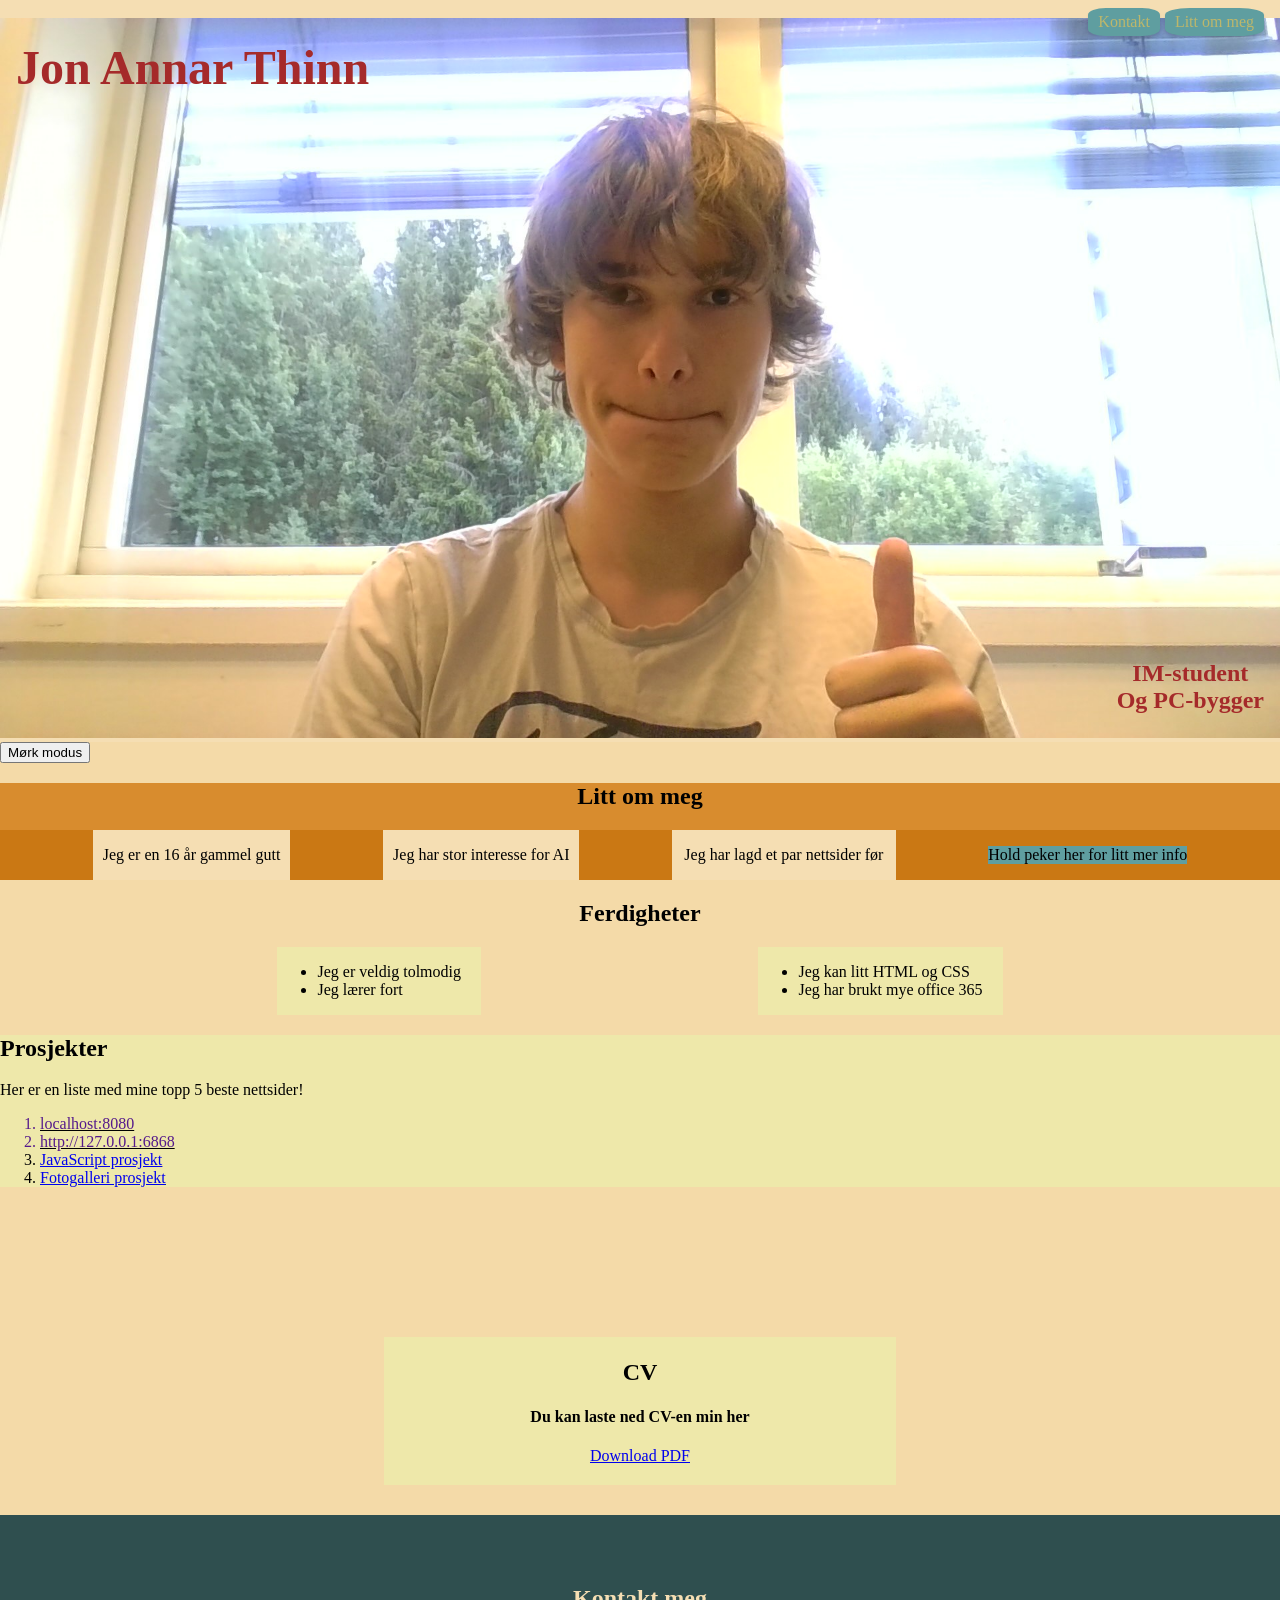
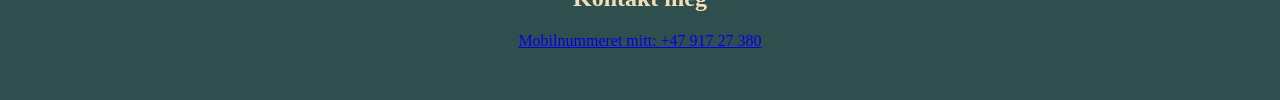
<file: index.html>
<!DOCTYPE html>
<html lang="nb">
<head>
    <meta charset="UTF-8">
    <meta name="viewport" content="width=device-width, initial-scale=1.0">
    <title>Portfolio</title>
    <link rel="stylesheet" href="CSS/style.css">
    <link rel="stylesheet" href="overgang.css">
    <script src="JS/script.js"></script>
</head>
<body>

    <header>
        <div class="hodetekstogbilde">
            <h1 class="top-left">Jon Annar Thinn</h1><br>
            <div class="top-right">
                <a href="#kontaktmeg" id="kontaktmegtopp">Kontakt</a>
                <a href="#littommeg" id="littommegtopp">Litt om meg</a>
            </div>
            <h2 class="bottom-right">IM-student<br>Og PC-bygger</h2>
            <img id="tommeloppbilde" src="BILDER/JonAnnar.jpg" alt="Her er jeg">
        </div>
    </header>
    <main>
        <button onclick="darkmode()">Mørk modus</button>
        <article id="littommegselvartikkel">
            <h2 id="littommeg">Litt om meg</h2>        
            <div id="littommegselv">
                <div id="alder">
                <p>Jeg er en 16 år gammel gutt</p>
                <p>Jeg ble født i 2010</p>
                </div>
                <div id="AIinteresse">
                <p>Jeg har stor interesse for AI</p>
                <p>Jeg har interessert meg i AI<br>for omtrent to år nå, jeg har<br>testet mye forskjellig som<br>å kjøre AI lokalt, vibekode,<br>og bruke AI til å forbedre<br>kode/programmerings<br>ferdighetene mine.</p>
                </div>
                <div id="nettside-laging">
                <p>Jeg har lagd et par nettsider før</p>
                <p>Jeg har ikke lagd så mange<br>nettsider før, men nå i det siste<br>har jeg startet å lage en god del,<br>både tulle nettsider, og til <br>oppgaver på skolen.</p>
                </div>
                <p id="merinfo">Hold peker her for litt mer info</p>
            </div>
        </article>
        <h2 id="ferdigheter">Ferdigheter</h2>
        <article id="ferdigheterogslikt">
            <div class="ferdigheterboks" id="venstreferdigheter">
            <ul>
               <li>Jeg er veldig tolmodig</li>
               <li>Jeg lærer fort</li>
            </ul>
            </div>
            <div class="ferdigheterboks" id="høyreferdigheter">
            <ul>
                <li>Jeg kan litt HTML og CSS</li>
                <li>Jeg har brukt mye office 365</li>
            </ul>
            </div>
        </article>
        <article id="prosjekter">
            <h2>Prosjekter</h2>
            <p>Her er en liste med mine topp 5 beste nettsider!</p>
            <ol id="listemednettsider">
                <li class="klikkbar" tabindex="0">localhost:8080</li>
                <li class="klikkbar" tabindex="0">http://127.0.0.1:6868</li>
                <li><a href="flerehtml/jsprosjekt.html">JavaScript prosjekt</a></li>
                <li><a href="flerehtml/foto.html" onclick="nathanielside()">Fotogalleri prosjekt</a></li>
            </ol>
        </article>
        <article id="CVartikkel">
            <h2>CV</h2>
            <h4>Du kan laste ned CV-en min her</h4> 
            <a href="CV/CV-Thinn.pdf" download="CV-Thinn.pdf">Download PDF</a>
        </article>
    </main>
    <footer id="fot">
        <article>
            <h2 id="kontaktmeg">Kontakt meg</h2>
            <a href="tel:+4791727380">Mobilnummeret mitt: +47 917 27 380</a>
        </article>
    </footer>

</body>
</html>
</file>
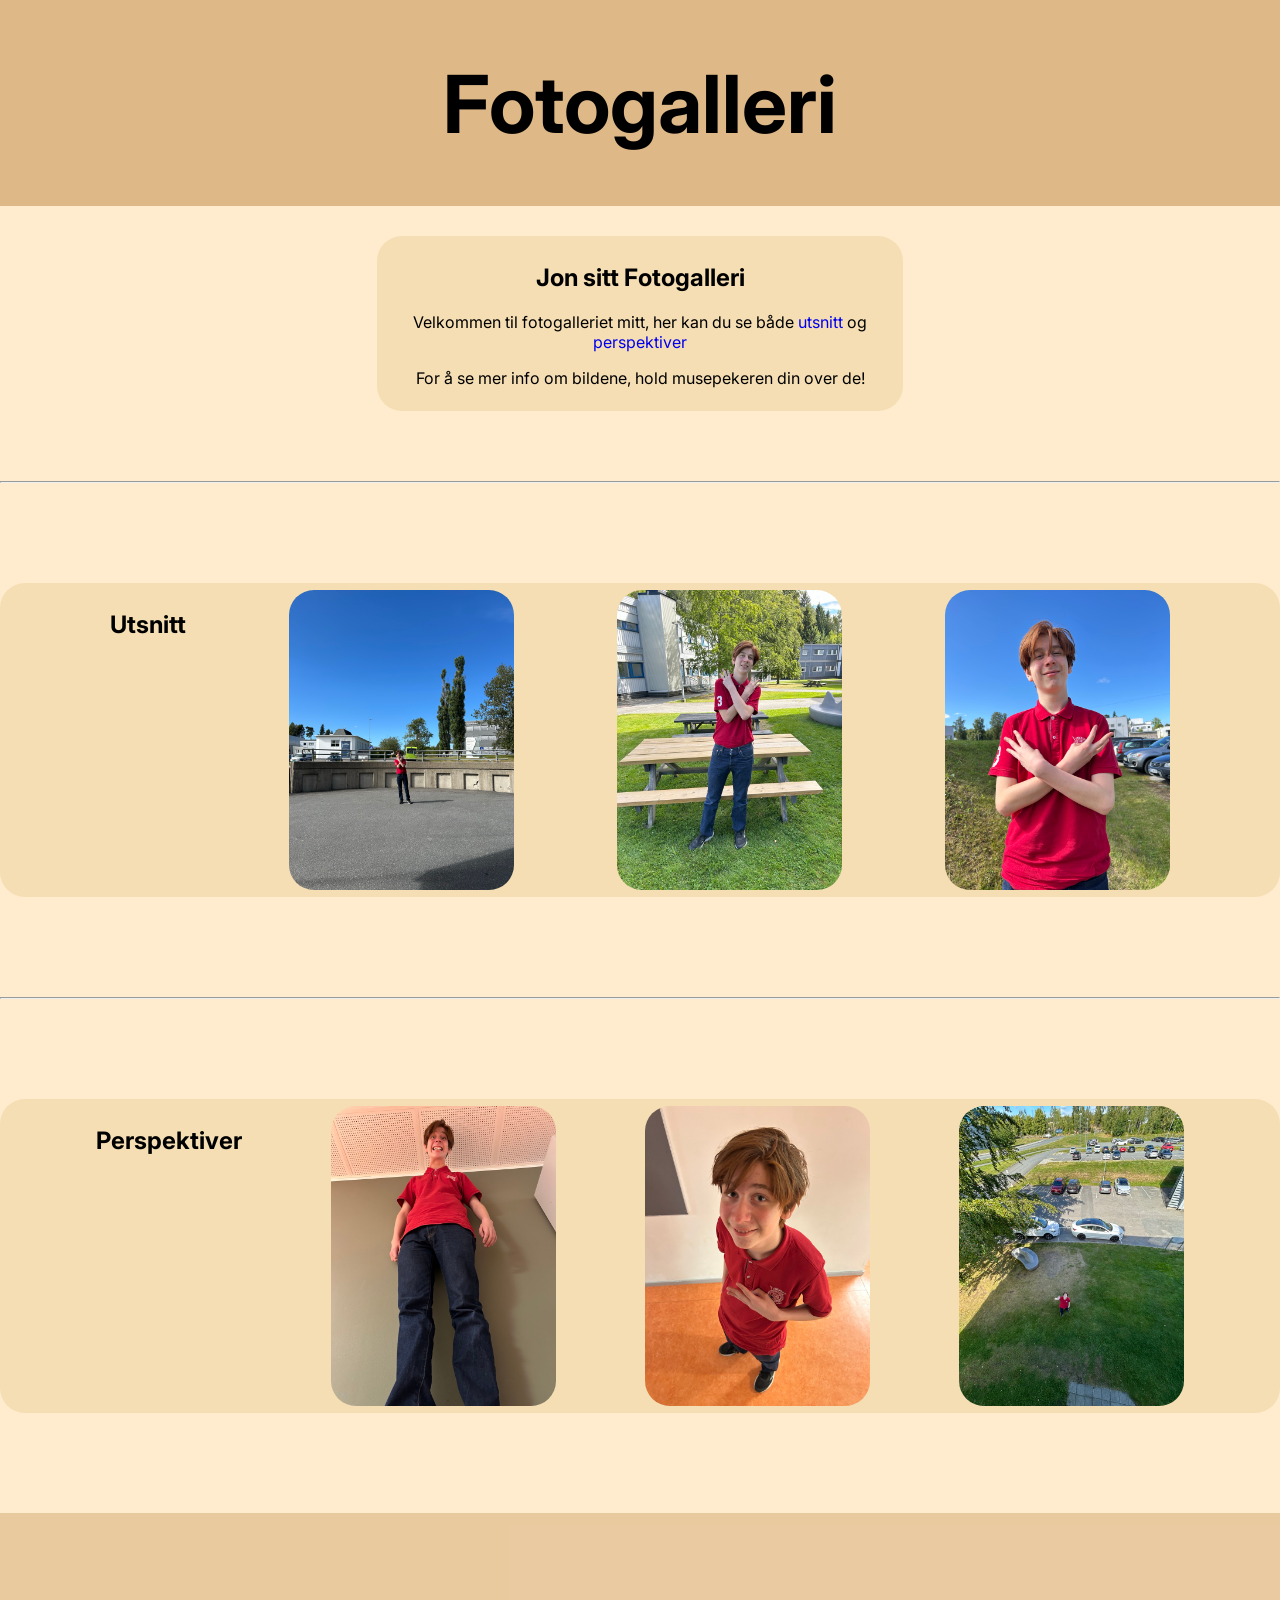
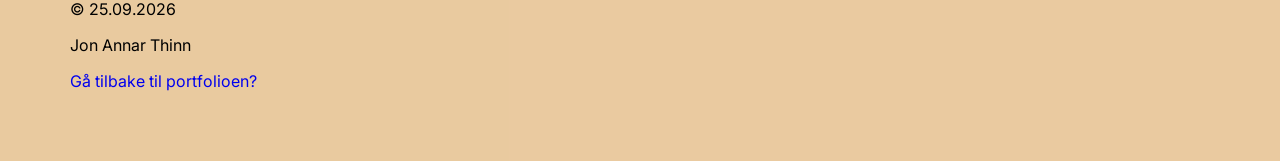
<file: flerehtml/foto.html>
<!DOCTYPE html>
<!--Her har jeg byttet språket til Norsk bokmål-->
<html lang="nb">
<head>
    <meta charset="UTF-8">
    <meta name="viewport" content="width=device-width, initial-scale=1.0">
    <title>Fotogalleri</title>
    <!--Her har jeg linket til css filen min slik at nettsiden ser fin ut-->
    <link rel="stylesheet" href="css-til-foto/css-til-foto.css">
    <link rel="stylesheet" href="..//overgang.css">
</head>
<body>
    <header>
        <h1>Fotogalleri</h1>
    </header>
    
    <main>
        <section id="introduksjon">
            <h2>Jon sitt Fotogalleri</h2>
            <!--Her er det to klikkbare ord som tar deg til den delen av nettsiden som ordet sier. Den gjør dette ved å utnytte id spesifike lenker-->
            <p>Velkommen til fotogalleriet mitt, her kan du se både <a href="#utsnitt">utsnitt</a> og <a href="#perspektiver">perspektiver</a></p>
            <!--her valgte jeg å gi beskjed om at man kan få mer info om bildene til alle de som ikke vet-->
            <p>For å se mer info om bildene, hold musepekeren din over de!</p>
        </section>
        <hr>
        <!--jeg ga hele seksjonen en id slik at jeg kan gjøre den veldig fin og gi den kule effekter i CSS filen-->
        <section id="utsnitt">
            <h2>Utsnitt</h2>
            <article>
                
                <img src="bilder/Nathaniel_utot_1IMA.jpg" alt="Ultratotal bilde av Nathaniel">
                <!--Har har jeg lagd en usortert liste som viser alt om kamerainnstillinger og slikt-->
                <ul>
                    <li>Ultra total</li>
                    <li>Normalperspektiv</li>
                    <li>ISO 50</li>
                    <li>f1,5</li>
                    <li>1/3356s</li>
                </ul>
                
            </article>
            <article>
                
                <img src="bilder/totalbilde.jpg" alt="Total bilde av Nathaniel">
                <!--Har har jeg lagd en usortert liste som viser alt om kamerainnstillinger og slikt-->
                <ul>
                    <li>Total</li>
                    <li>Normalperspektiv</li>
                    <li>ISO 50</li>
                    <li>f1,5</li>
                    <li>1/880s</li>
                </ul>
                
            </article>
            <article>
                              
                <img src="bilder/Nathaniel_htot_1IMA.jpg" alt="Halv total bilde av Nathaniel">
                <!--Har har jeg lagd en usortert liste som viser alt om kamerainnstillinger og slikt-->
                <ul>
                    <li>Halv total</li>
                    <li>Normalperspektiv</li>
                    <li>ISO 50</li>
                    <li>f1,5</li>
                    <li>1/2008s</li>
                </ul>
                
            </article>
        </section>
        <hr>
        <!--jeg ga hele seksjonen en id slik at jeg kan gjøre den veldig fin og gi den kule effekter i CSS filen-->
        <section id="perspektiver">
            <h2>Perspektiver</h2>
            <article>
                
                <img src="bilder/froskeperspektiv.jpg" alt="Froskeperspektiv bilde av Nathaniel">
                <!--Har har jeg lagd en usortert liste som viser alt om kamerainnstillinger og slikt-->
                <ul>
                    <li>Total</li>
                    <li>Froskeperspektiv</li>
                    <li>ISO 500</li>
                    <li>f1,5</li>
                    <li>1/33s</li>
                </ul>
                
            </article>
            <article>
                
                <img src="bilder/overvinklet.jpg" alt="Overvinklet bilde av Nathaniel">
                <!--Har har jeg lagd en usortert liste som viser alt om kamerainnstillinger og slikt-->
                <ul>
                    <li>Total</li>
                    <li>Overvinklet</li>
                    <li>ISO 500</li>
                    <li>f1,5</li>
                    <li>1/50s</li>
                </ul>
                
            </article>
            <article>
                               
                <img src="bilder/fugleperspektiv.jpg" alt="Fugleperspektiv bilde av Nathaniel">
                <!--Har har jeg lagd en usortert liste som viser alt om kamerainnstillinger og slikt-->
                <ul>
                    <li>Ultra total</li>
                    <li>Fugleperspektiv</li>
                    <li>ISO 32</li>
                    <li>f2,4</li>
                    <li>1/182s</li>
                </ul>
                
            </article>
        </section>


    </main>

    <footer>
        <!--jeg fant ut hvordan man lager copyright tegn fra HTML filen til Karoline for ikke så lenge siden-->
        <p>&copy; 25.09.2026 </p>
        <p>Jon Annar Thinn</p>
        <a href="../index.html">Gå tilbake til portfolioen?</a>
    </footer>
</body>
</html>
</file>
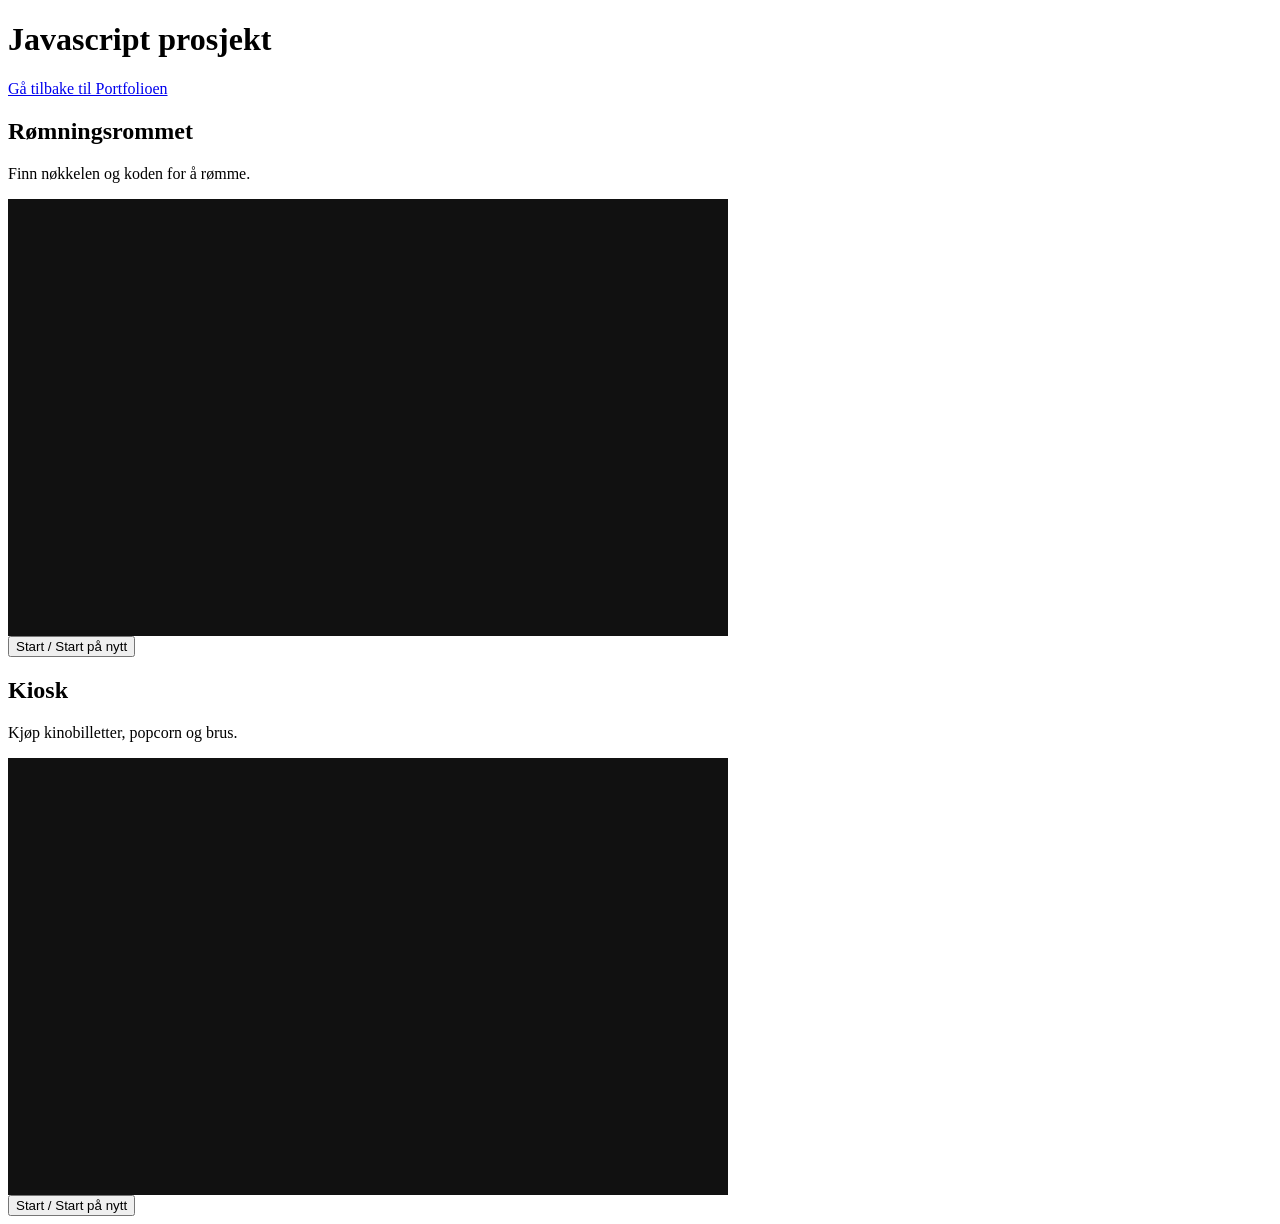
<file: flerehtml/jsprosjekt.html>
<!DOCTYPE html>
<html lang="en">
<head>
    <meta charset="UTF-8">
    <meta name="viewport" content="width=device-width, initial-scale=1.0">
    <title>javascriptprosjekt</title>
    <script src="JS/terminal.js"></script>
    <link rel="stylesheet" href="css-til-jsprosjekt/js.css">
    <link rel="stylesheet" href="..//overgang.css">
</head>
<body>
    <h1>Javascript prosjekt</h1>
    <a href="../index.html">Gå tilbake til Portfolioen</a>
    <section class="prosjekt">
  <h2>Rømningsrommet</h2>
  <p>Finn nøkkelen og koden for å rømme.</p>
  <div class="terminal">
    <div class="output"></div>
    <input class="input" autocomplete="off">
  </div>
  <button onclick="startSpill(this, 'romningsrom.js')">Start / Start på nytt</button>
</section>

<section class="prosjekt">
  <h2>Kiosk</h2>
  <p>Kjøp kinobilletter, popcorn og brus.</p>
  <div class="terminal">
    <div class="output"></div>
    <input class="input" autocomplete="off">
  </div>
  <button onclick="startSpill(this, 'kiosk.js')">Start / Start på nytt</button>
</section>
</body>
</html>
</file>
<file: CSS/style.css>
header{
    display: flex;
    background-color: wheat;
}

#fot{
    display: flex;
    justify-content: center;
    background-color: darkslategray;
    color: wheat;
    padding: 50px;
    text-align: center;
}

#tommeloppbilde{
    height:max-content;
    width: 100%;
    flex-wrap: wrap;
    margin-left: auto;
}

#littommegselv{
    display: flex;
    flex-wrap: wrap;
    background-color: rgb(202, 120, 20);
    justify-content:space-evenly;
    height: 50px;
    overflow: hidden;
    transition: height 1.5s ease;
    text-align: center;
    align-items: flex-start;
    
}

#littommegselv:hover{
    height: 200px;
}

html{
    scroll-behavior: smooth;
    margin: 0;
    padding: 0;
}

#littommegselvartikkel{
    text-align: center;
    background-color: rgb(216, 140, 46);
    margin: 0;
    padding: 0;
}

#littommeg{
    background-color: rgb(216,140,46);
}

body{
    
    margin: 0;
    padding: 0;
    background-color: rgba(228, 160, 33, 0.389);
}

.dark-mode{
    background-color: black;
    color: white;
    .hodetekstogbilde{
        background-color: rgb(0, 0, 0);
    }
    #AIinteresse{
        background-color: rgb(101, 92, 75);
    }
    #nettside-laging{
        background-color: rgb(101, 92, 75);
    }
    #alder{
        background-color: rgb(101, 92, 75);
    }
    #littommegselvartikkel{
        background-color: rgb(88, 57, 19);
    }
    #littommegselv{
        background-color: rgb(75, 49, 17);
    }
    #littommeg{
        background-color: rgb(88, 57, 19);
    }
    .ferdigheterboks{
        background-color: rgb(78, 77, 56);
    }
    #prosjekter{
        background-color: rgb(78, 77, 56);
    }
    a{
        color: rgb(154, 154, 246);
    }
    .klikkbar{
        color: rgb(154, 154, 246);
    }
    #CVartikkel{
        background-color: rgb(78, 77, 56);
    }
}

#nettside-laging{
    background-color: wheat;
    padding-left: 10px;
    padding-right: 10px;
}

#AIinteresse{
    background-color: wheat;
    padding-left: 10px;
    padding-right: 10px;
}

#alder{
    background-color: wheat;
    padding-left: 10px;
    padding-right: 10px;
}

.hodetekstogbilde{
    text-align: center;
    h1{
        font-size: 3rem;
    }
    position: relative;
    color: brown;
    margin: 0;
    padding: 0;
}

.top-left{
    position: absolute;
    top: 8px;
    left: 16px;
}

.bottom-right{
    position: absolute;
    bottom: 8px;
    right: 16px;
}

.top-right{
    position: absolute;
    top: 8px;
    right: 16px;
    display: flex;
    gap: 5px;
}

#kontaktmegtopp{
    text-decoration: none;
    color: darkkhaki;
    background-color: cadetblue;
    text-align: center;
    padding: 5px 10px;
    border-radius: 25%;
    box-shadow: 0 2px 3px rgba(0, 0, 0, 0.1);
    transition: 0.3s ease, transform 0.2s ease;
}


#littommegtopp{
    text-decoration: none;
    color: darkkhaki;
    background-color: cadetblue;
    text-align: center;
    padding: 5px 10px;
    border-radius: 25%;
    box-shadow: 0 2px 3px rgba(0, 0, 0, 0.1);
    transition: 0.3s ease, transform 0.2s ease;
}

#littommegtopp:hover{
    background-color: rgb(70, 116, 118);
    transform: scale(1.1);
}

#kontaktmegtopp:hover{
    background-color: rgb(70, 116, 118);
    transform: scale(1.1);
}

#kontaktmegtopp:active{
    transform: scale(0.9);
}

#littommegtopp:active{
    transform: scale(0.9);
}

#merinfo{
    background-color: cadetblue;
    cursor: grabbing;
}

#ferdigheterogslikt{
    display: flex;
    flex-wrap: wrap;
    flex-direction: row;
    align-items: center;
    justify-content: space-evenly;

}
#ferdigheter{
    text-align: center;
}

#listemednettsider{
    text-decoration: underline;
}

.klikkbar{
    color: #551A8B;
    cursor: pointer;
    max-width: 1px;
}

main{
    max-width: 1400px;
    margin-inline: auto;
}

.ferdigheterboks{
    background-color: palegoldenrod;
    padding-right: 20px;
}

#CVartikkel{
    background-color: palegoldenrod;
    max-width: 40%;
    margin-inline: auto;
    text-align: center;
    margin-bottom: 30px;
    margin-top: 150px;
    padding-bottom: 20px;
    padding-top: 2px;
}

#prosjekter{
    background-color: palegoldenrod;
    margin-inline: auto;

}
</file>
<file: overgang.css>
@view-transition {
  navigation: auto;
}
</file>
<file: flerehtml/css-til-foto/css-til-foto.css>
/*her importerte jeg en font fra google som heter inter*/
@import url('https://fonts.googleapis.com/css2?family=Inter:ital,opsz,wght@0,14..32,100..900;1,14..32,100..900&display=swap');

html{
    /*jeg tok scroll behavior smooth fordi jeg har to a linker som frakter deg rundt i siden, og jeg ville at den skulle smooth bla deg nedover*/
    scroll-behavior: smooth;
}

body{
    /*margin og padding på null for å unngå problemer i koden*/
    margin: 0;
    padding: 0;
    /*her bruker jeg font inter som ble importert over, og hvis den ikke fungerer bruker den standar som er sans serif*/
    font-family: 'Inter',sans-serif;
    background-color: blanchedalmond;
}
/* Jakob hjalp meg her fordi jeg med et uhell redigerte på header når jeg skulle endre noe på body*/
header{
    background-color: burlywood;
    /*her har jeg tatt padding 1px fordi uten padding ser header veldig stygg ut, og jeg ville ha bittelitt mer header*/
    padding: 1px;
    font-size: 40px;
    /*text align for å få teksen i midten.*/
    text-align: center;
}

main{
    /*her har jeg tatt margin 30px auto for at ingenting skal være klistra til siden i main*/
    margin: 30px auto;
    /*jeg tok max width 1400px slik at alt blir litt mer i midten av siden*/
    max-width: 1400px;
}

#introduksjon{
    padding: 7px;
    background-color: wheat;
    text-align: center;
    /*her tok jeg border radius for å få det til å se penere ut*/
    border-radius: 25px;
    /*jeg ville ikke at den lille indtroduksjons boksen skulle strekke seg over hele siden i bredde så jeg tok widht 40%*/
    width: 40%;
    /*her måtte jeg ta margin 0 auto for å få boksen til å plassere seg i midten av toppen, jeg testet justify content men det funket ikke*/
    margin: 0 auto;
    margin-bottom: 70px;
}

#utsnitt{
    /*her brukte jeg flex til å plassere bildene og teksten slik at det ser penest mulig ut*/
    display: flex;
    /*jeg valgte å ta bittelitt padding slik at bildene ikke tar hele boksen sin høyde*/
    padding: 7px;
    /*jeg tok margin top slik at streken over er litt lenger unna boksen*/
    margin-top: 100px;
    background-color: wheat;
    /*jeg brukte border radius for å få litt rundere hjørner*/
    border-radius: 25px;
    align-items: center;
    justify-content: space-evenly;
    /*jeg brukte height her både for å justere høyden og for å få hover animasjonen til å virke*/
    height: 300px;
    /*jeg måtte bruke overflow: hidden slik at listen er gjemt når man ikke har musepekeren sin over boksen*/
    overflow: hidden;
    /*jeg brukte transition height fordi den skal endre høyde, det skal ta ett sekund så jeg tok 1s og det skal skje på en fin måte, så jeg tok ease*/
    transition: height 1s ease;
    text-align: center;
    align-items: flex-start;
    /*jeg har også margin til bunnen slik at det blir penere*/
    margin-bottom: 100px;

}
img{
    /*her har jeg fikset bredden slik at bildene alltid er riktige og ikke blir most eller strukket ut*/
    width: auto;
    height: 300px;
    /*jeg tok border-radius på 25 px fordi det passer til boksene de er plassert i og det ser fint ut*/
    border-radius: 25px;
}

#utsnitt:hover{
    /*her har jeg skrudd opp høyden slik at perspektiver seksjonen strekkes ned og viser tekst når man har musepekeren sin over*/
    height: 420px;
}

#perspektiver{
    /*her brukte jeg flex til å plassere bildene og teksten slik at det ser penest mulig ut*/
    display: flex;
    /*jeg valgte å ta bittelitt padding slik at bildene ikke tar hele boksen sin høyde*/
    padding: 7px;
    /*jeg tok margin top slik at streken over er litt lenger unna boksen*/
    margin-top: 100px;
    background-color: wheat;
    /*jeg brukte border radius for å få litt rundere hjørner*/
    border-radius: 25px;
    align-items: center;
    justify-content: space-evenly;
    /*jeg brukte height her både for å justere høyden og for å få hover animasjonen til å virke*/
    height: 300px;
    /*jeg måtte bruke overflow: hidden slik at listen er gjemt når man ikke har musepekeren sin over boksen*/
    overflow: hidden;
    /*jeg brukte transition height fordi den skal endre høyde, det skal ta ett sekund så jeg tok 1s og det skal skje på en fin måte, så jeg tok ease*/
    transition: height 1s ease;
    text-align: center;
    align-items: flex-start;
    /*jeg har også margin til bunnen slik at det blir penere*/
    margin-bottom: 100px;
}

#perspektiver:hover{
    /*her har jeg skrudd opp høyden slik at perspektiver seksjonen strekkes ned og viser tekst når man har musepekeren sin over*/
    height: 420px;
}

footer{
    /*her har keg tatt masse padding og en litt mørkere farge enn header for å vise enda bedre at det er footer*/
    padding: 70px;
    background-color: rgba(222, 184, 135, 0.649);
}
a{
    /*her har jeg skrudd av tekst dekorasjonen til linkene fordi de hadde en stygg strek under seg*/
    text-decoration: none;
}
</file>
<file: flerehtml/css-til-jsprosjekt/js.css>
.terminal { background: #111; color: #ffffff; font-family: monospace; padding: 10px; max-width: 700px; }
.output { height: 400px; overflow-y: auto; white-space: pre-wrap; }
.input { width: 100%; background: none; border: none; color: inherit; font: inherit; outline: none; }
</file>
